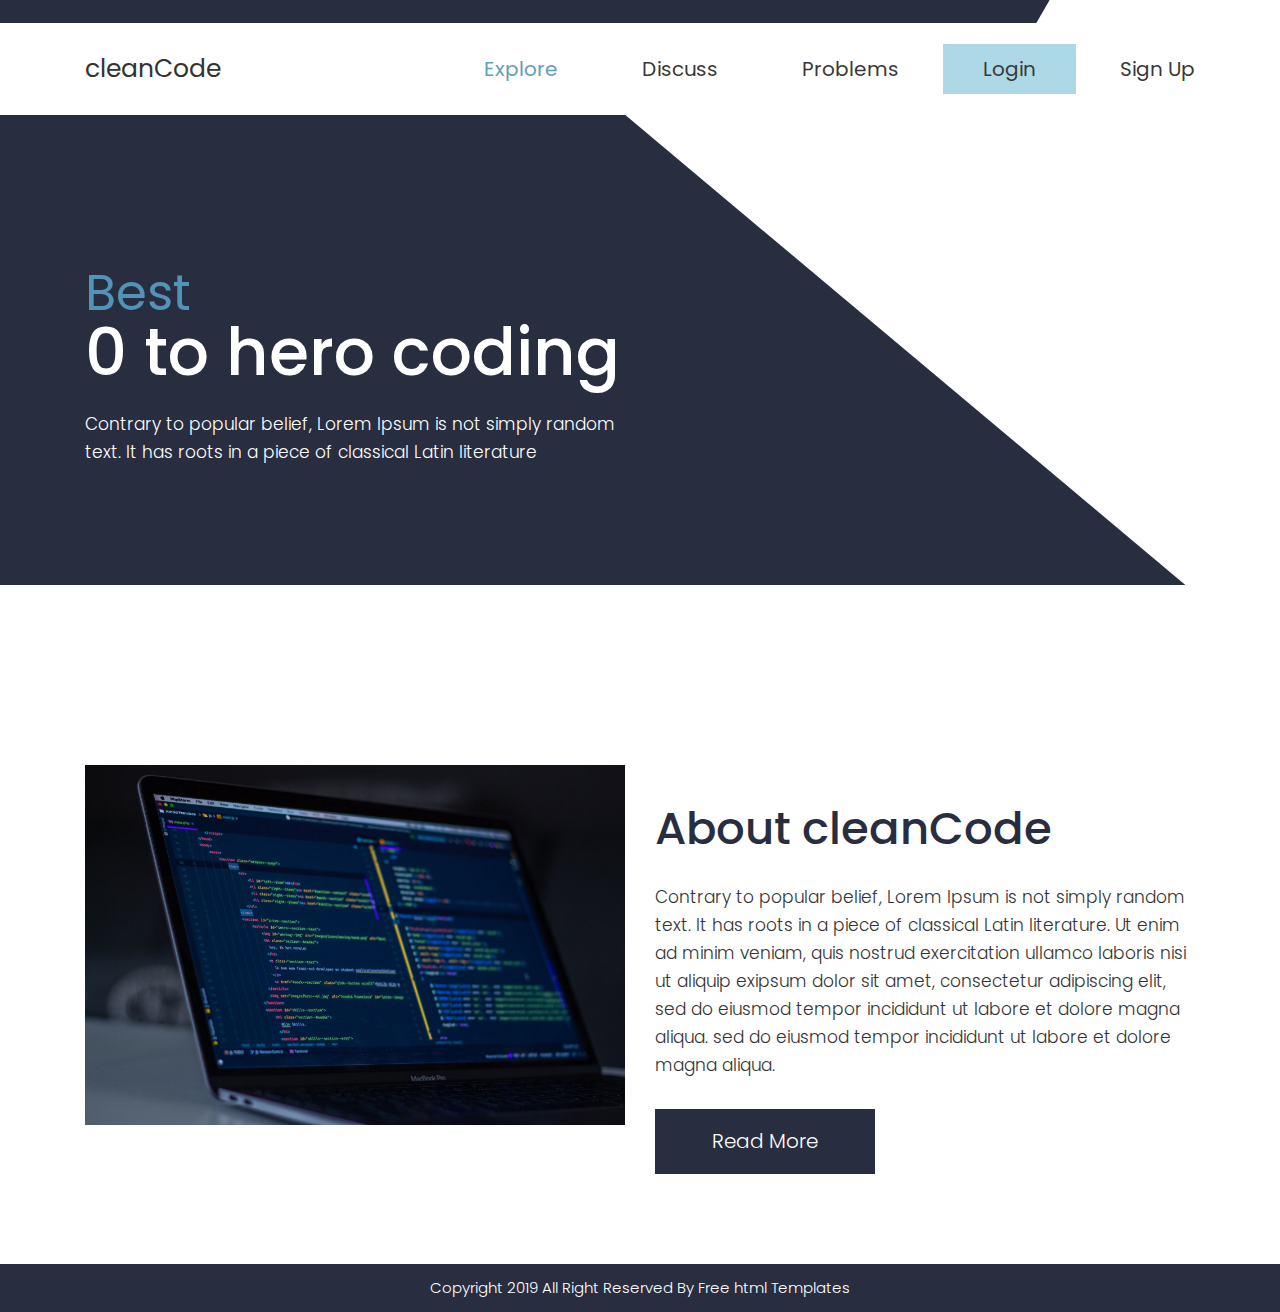
<file: Project/home.html>
<!DOCTYPE html>
<html lang="en">

<head>
    <!-- basic -->
    <meta charset="utf-8">
    <meta http-equiv="X-UA-Compatible" content="IE=edge">
    <!-- mobile metas -->
    <meta name="viewport" content="width=device-width, initial-scale=1">
    <meta name="viewport" content="initial-scale=1, maximum-scale=1">
    <!-- site metas -->
    <title>Jof</title>
    <meta name="keywords" content="">
    <meta name="description" content="">
    <meta name="author" content="">
    <!-- bootstrap css -->
    <link rel="stylesheet" href="css/bootstrap.min.css">
    <!-- style css -->
    <link rel="stylesheet" href="css/style.css">
    <!-- Responsive-->
    <link rel="stylesheet" href="css/responsive.css">
    <!-- fevicon -->
    <link rel="icon" href="images/fevicon.png" type="image/gif" />
    <!-- Scrollbar Custom CSS -->
    <link rel="stylesheet" href="css/jquery.mCustomScrollbar.min.css">
    <!-- Tweaks for older IEs-->
    <!--[if lt IE 9]>
      <script src="https://oss.maxcdn.com/html5shiv/3.7.3/html5shiv.min.js"></script>
      <script src="https://oss.maxcdn.com/respond/1.4.2/respond.min.js"></script><![endif]-->
</head>
<!-- body -->

<body class="main-layout">
    <!-- loader  -->

    <!-- end loader -->
    <!-- header -->
    <header id="home">
        <!-- header inner -->
        <div class="header">
            <div class="container">
                <div class="row">
                    <div class="col-xl-3 col-lg-3 col-md-3 col-sm-3 col logo_section">
                        <div class="full">
                            <div class="center-desk">
                                <p style="margin-top: 0.3cm;font-size:25px;"><b>cleanCode</b></p>
                            </div>
                        </div>
                    </div>
                    <div class="col-xl-9 col-lg-9 col-md-9 col-sm-9">
                        <div class="menu-area">
                            <div class="limit-box">
                                <nav class="main-menu">
                                    <ul class="menu-area-main">
                                        <li class="active"><a href="#home">Explore</a></li>
                                        <li><a href="#fruits">Discuss</a></li>
                                        <li><a href="#blog" >Problems</a></li>
                                        <li><a href="index.html" style="background-color: lightblue;">Login</a></li>
                                        <li><a href="#blog">Sign Up</a></li>

                                    </ul>
                                </nav>
                            </div>
                        </div>
                    </div>
                </div>
            </div>
        </div>
        <!-- end header inner -->
    </header>
    <!-- end header -->


    <section class="slider_section">
        <div class="container">
            <div class="row">
                <div class="col-md-6">
                    <div class="full">
                        <h1><strong class="cur">Best</strong><br>0 to hero coding</h1>
                            <p>Contrary to popular belief, Lorem Ipsum is not simply random text. It has roots in a piece of classical Latin literature</p>
                    </div>
                </div>
                
            </div>
        </div>
    </section>

    <!-- about -->
    <div id="about" class="about layout_padding">
        <div class="container">
            <div class="row">
                <div class="col-md-6">
                    <img class="img-responsive" src="images/coding.jpg" alt="#" />
                </div>
                <div class="col-md-6">
                    <div class="heading margin_top_30">
                        <h2>About cleanCode</h2>
                    </div>
                    <div class="full margin_top_20">
                        <p>Contrary to popular belief, Lorem Ipsum is not simply random text. It has roots in a piece of classical Latin literature. Ut enim ad minim veniam, quis nostrud exercitation ullamco laboris nisi ut aliquip exipsum dolor sit amet, consectetur adipiscing elit, sed do eiusmod tempor incididunt ut labore et dolore magna aliqua. sed do eiusmod tempor incididunt ut labore et dolore magna aliqua.</p>
                    </div>
                    <div class="full margin_top_30">
                        <a class="main_bt" href="#">Read More</a>
                    </div>
                </div>
            </div>
        </div>
    </div>
    <!-- end about -->
    
        <div class="copyright" style="background-color: #282e40;">
            <div class="container">
                <p>Copyright 2019 All Right Reserved By <a href="https://html.design/">Free html Templates</a></p>
            </div>
        </div>
    </footer>
    <!-- end footer -->
    <!-- Javascript files-->
    <script src="js/jquery.min.js"></script>
    <script src="js/popper.min.js"></script>
    <script src="js/bootstrap.bundle.min.js"></script>
    <script src="js/jquery-3.0.0.min.js"></script>
    <script src="js/plugin.js"></script>

    <!-- sidebar -->
    <script src="js/jquery.mCustomScrollbar.concat.min.js"></script>
    <script src="js/custom.js"></script>
</body>

</html>
</file>
<file: Project/css/style.css>
/*--------------------------------------------------------------------- File Name: style.css ---------------------------------------------------------------------*/
/*--------------------------------------------------------------------- import Fonts ---------------------------------------------------------------------*/
 @import url('https://fonts.googleapis.com/css?family=Rajdhani:300,400,500,600,700');
 @import url('https://fonts.googleapis.com/css?family=Poppins:100,100i,200,200i,300,300i,400,400i,500,500i,600,600i,700,700i,800,800i,900,900i');
/*****---------------------------------------- 1) font-family: 'Rajdhani', sans-serif;
 2) font-family: 'Poppins', sans-serif;
 ----------------------------------------*****/
/*--------------------------------------------------------------------- import Files ---------------------------------------------------------------------*/
 @import url(animate.min.css);
 @import url(normalize.css);
 @import url(font-awesome.min.css);
 @import url(meanmenu.css);
 @import url(owl.carousel.min.css);
 @import url(slick.css);
 @import url(jquery.fancybox.min.css);
 @import url(jquery-ui.css);
 @import url(nice-select.css);
/*--------------------------------------------------------------------- skeleton ---------------------------------------------------------------------*/
 * {
     box-sizing: border-box !important;
}
::placeholder {
   opacity: 1 !important;
}
html {
  scroll-behavior: smooth;
}
a:hover {
    color: #12c6f4;
    text-decoration: underline;
}
 body {
     color: #666666;
     font-size: 14px;
     font-family: 'poppins', sans-serif;
     line-height: 1.80857;
     font-weight: normal;
     overflow-x: hidden;
}
 a {
     color: #1f1f1f;
     text-decoration: none !important;
     outline: none !important;
     -webkit-transition: all .3s ease-in-out;
     -moz-transition: all .3s ease-in-out;
     -ms-transition: all .3s ease-in-out;
     -o-transition: all .3s ease-in-out;
     transition: all .3s ease-in-out;
}
 h1, h2, h3, h4, h5, h6 {
     letter-spacing: 0;
     font-weight: normal;
     position: relative;
     padding: 0 0 10px 0;
     font-weight: normal;
     line-height: normal;
     color: #111111;
     margin: 0 
}
 h1 {
     font-size: 24px 
}
 h2 {
     font-size: 22px 
}
h3 {
    font-size: 25px;
    margin: 25px 0 0 0;
    padding: 0;
    line-height: 25px;
}
h3 strong {
    font-weight: 300;
    font-size: 18px;
}
 h4 {
     font-size: 16px 
}
h5 {
    font-size: 15px;
    position: relative;
    z-index: 1;
    padding-bottom: 5px;
}
 h6 {
     font-size: 13px 
}
 *, *::after, *::before {
     -webkit-box-sizing: border-box;
     -moz-box-sizing: border-box;
     box-sizing: border-box;
}
 h1 a, h2 a, h3 a, h4 a, h5 a, h6 a {
     color: #212121;
     text-decoration: none!important;
     opacity: 1 
}
 button:focus {
     outline: none;
}
 ul, li, ol {
     margin: 0px;
     padding: 0px;
     list-style: none;
}
p {
    margin: 0px;
    font-weight: 300;
    font-size: 17px;
    line-height: 28px;
    color: #333;
}
 a {
     color: #222222;
     text-decoration: none;
     outline: none !important;
}
 a, .btn {
     text-decoration: none !important;
     outline: none !important;
     -webkit-transition: all .3s ease-in-out;
     -moz-transition: all .3s ease-in-out;
     -ms-transition: all .3s ease-in-out;
     -o-transition: all .3s ease-in-out;
     transition: all .3s ease-in-out;
}
.img-responsive {
     max-width: 100%;
     height: auto;
}
 :focus {
     outline: 0;
}
 .btn-custom {
     margin-top: 20px;
     background-color: transparent !important;
     border: 2px solid #ddd;
     padding: 12px 40px;
     font-size: 16px;
}
 .lead {
     font-size: 18px;
     line-height: 30px;
     color: #767676;
     margin: 0;
     padding: 0;
}
 .form-control:focus {
     border-color: #ffffff !important;
     box-shadow: 0 0 0 .2rem rgba(255, 255, 255, .25);
}
 .navbar-form input {
     border: none !important;
}
 .badge {
     font-weight: 500;
}
 blockquote {
     margin: 20px 0 20px;
     padding: 30px;
}
 button {
     border: 0;
     margin: 0;
     padding: 0;
     cursor: pointer;
}
 .full {
     float: left;
     width: 100%;
}
 .layout_padding {
     padding-top: 90px;
     padding-bottom: 90px;
}
 .layout_padding_2 {
     padding-top: 75px;
     padding-bottom: 75px;
}
 .light_silver {
     background: #f9f9f9;
}
 .theme_bg {
     background: #38c8a8;
}
 .margin_top_30 {
     margin-top: 30px !important;
}
.margin_top_25 {
     margin-top: 25px !important;
}
.margin_top_20 {
     margin-top: 20px !important;
}
.dark_bg {
     background: #282e40;
}
 .full {
     width: 100%;
     float: left;
     margin: 0;
     padding: 0;
}

.white_font {
     color: #fff !important;
}

/**-- heading section --**/
 .main_heading {
     text-align: center;
     display: flex;
     justify-content: center;
     position: relative;
     margin-bottom: 50px;
}
 .main_heading h2 {
     padding: 0;
     font-size: 48px;
     line-height: 60px;
     font-weight: 400;
     position: relative;
     letter-spacing: -0.5px;
     color: #282e40;
     border-left: solid #38c8a8 10px;
     padding-left: 15px;
}
 .main_heading h2 strong {
     background: #38c8a8;
     color: #fff;
     font-weight: 600;
     padding: 0 15px;
     line-height: 68px;
}
 .white_heading_main h2 {
     color: #fff;
}
 .small_main_heading {
     margin-top: 25px;
     float: left;
     width: 100%;
     border-bottom: solid rgba(0, 0, 0, 0.07) 1px;
     margin-bottom: 25px;
}
 .small_main_heading h2 {
     padding: 2px 0 20px 0;
     color: #282e40;
     font-weight: 400;
     font-size: 28px;
     background-image: url('../images/fevicon.png');
     background-repeat: no-repeat;
     padding-left: 55px;
     letter-spacing: -0.5px;
}
 .small_main_heading h2 strong {
     color: #38c8a8;
     font-weight: 600;
}
.main_bt {
    background: #282e40;
    color: #fff;
    padding: 0;
    float: left;
    font-size: 20px;
    font-weight: 300;
    border-radius: 0;
    margin-right: 0;
    width: 220px;
    height: 65px;
    text-align: center;
    line-height: 65px;
}
 a.readmore_bt {
     color: #fff;
     font-weight: 300;
     text-decoration: underline !important;
}
 .main_bt:hover, .main_bt:focus {
     background: #5293b7;
     color: #fff;
}
.button_section {
    padding-top: 185px;
    float: left;
}
/**-- list icon --**/
 .ul_list_info_icon ul {
     list-style: none;
}
 .ul_list_info_icon ul li {
     display: inline;
     float: left;
     width: 100%;
}
 .ul_list_info_icon ul li img {
     width: 75px;
}
/*---------------------------- preloader area ----------------------------*/
 .loader_bg {
     position: fixed;
     z-index: 9999999;
     background: #fff;
     width: 100%;
     height: 100%;
}
 .loader {
     height: 100%;
     width: 100%;
     position: absolute;
     left: 0;
     top: 0;
     display: flex;
     justify-content: center;
     align-items: center;
}
 .loader img {
     width: 280px;
}
/*---------------------------- scroll to top area ----------------------------*/
 .scrollup {
     float: right;
     position: absolute;
     color: #fff;
     right: 20px;
     padding: 0px 5px;
     text-transform: uppercase;
     font-weight: 600;
     background: #38c8a8;
     position: fixed;
     bottom: 20px;
     z-index: 99;
     text-align: center;
     color: #fff;
     cursor: pointer;
     border-radius: 0px;
     opacity: 0;
     backface-visibility: hidden;
     -webkit-backface-visibility: hidden;
     transform: scale(1);
     -moz-transform: scale(1);
     -o-transform: scale(1);
     -webkit-transform: scale(1);
     transition: .2s all ease;
     -moz-transition: .2s all ease;
     -o-transition: .2s all ease;
     -webkit-transition: .2s all ease;
     width: 50px;
     height: 50px;
     border-radius: 100%;
     line-height: 48px;
     font-size: 16px;
}
 .scrollup.b-show_scrollBut {
     opacity: 1;
     visibility: visible;
}
 .top_awro {
     background: #ee4a79 none repeat scroll 0 0;
     cursor: pointer;
     padding: 6px 8px;
     position: fixed;
     bottom: 59px;
     right: 20px;
     display: none;
     height: 45px;
     width: 45px;
     border-radius: 50%;
     text-align: center;
     line-height: 30px;
     transition: all 0.5s ease;
}
 .sale_pro {
     background: #f25252 !important;
}
 .margin_top_50 {
     margin-top: 50px;
}
 .margin_bottom_30_all {
     margin-bottom: 30px;
}
.text_align_center {
    text-align: center !important;
}
.theme_blue {
     color: #12c6f4 !important; 
}
/*--------------------------------------------------------------------- header area ---------------------------------------------------------------------*/
.header {
    background: #fff;
    padding: 21px 0px;
    border-top: solid #282e40 23px;
    position: relative;
}
.header::after {
    content: "";
    display: block;
    width: 250px;
    height: 30px;
    position: absolute;
    right: -15px;
    background: #fff;
    top: -30px;
    transform: skew(-30deg);
}
.logo {
     float: left;
}
 nav.main-menu {
     float: right;
     margin-left: 0;
}
 .menu-area-main li:hover a, .menu-area-main li:focus a {
     color: #639ebe;
}
.menu-area-main li.active a {
    color: #639ebe;
}
 .right_cart_section {
     float: right;
     width: auto;
}
 .right_cart_section ul {
     float: left;
     min-height: auto;
     margin: 0;
     padding: 12px 0 0;
}
 .right_cart_section .cart_icons {
     padding: 18px 0 0;
}
 .main-menu ul > li nth:child(5) a {
     padding-right: 0px;
}
 .right_cart_section ul li {
     float: left;
     font-size: 17px;
     font-weight: 400;
     color: #fff;
     margin-right: 30px;
}
 .right_cart_section ul.cart_update li {
     font-size: 13px;
     color: #ccc;
     line-height: normal;
     margin: 0;
     font-weight: 300;
}
 .right_cart_section ul.cart_update li span {
     font-size: 18px;
     font-weight: 300;
     color: #fff;
     line-height: 21px;
}
 .right_cart_section ul li i {
     margin-right: 10px;
     margin-top: 5px;
     float: left;
     color: #fff;
     font-size: 21px;
}
 .right_cart_section ul li a {
     color: #fff;
}
/*-- end header middle --*/
 .top-bar-info {
     background: #111111;
     padding: 5px 0px;
}
 .top-menu-left {
     float: left;
}
 .top-menu-left li {
     position: relative;
     display: inline-block;
     margin-right: 11px;
     padding-right: 12px;
}
 .top-menu-left li::before {
     content: '';
     position: absolute;
     right: 0;
     top: 9px;
     height: 10px;
     border-right: 1px dotted #999;
}
 .top-menu-left li:last-child::before {
     display: none;
}
 .top-menu-left li:last-child {
     padding: 0px;
     margin: 0px;
}
 .top-menu-left li a {
     color: #ffffff;
     font-size: 12px;
     text-transform: uppercase;
     text-decoration: none;
}
 .top-menu-left li a:hover {
     color: #38c8a8;
}
 .right-dropdown-language {
     float: right;
     margin-left: 12px;
}
 .dropdown-bar .dropdown-link {
     position: absolute;
     z-index: 1009;
     top: 40px;
     left: 0;
     right: auto;
     min-width: 50px;
     padding: 15px;
     background: #ffffff;
     list-style: none;
     border: 2px solid #38c8a8;
     opacity: 0;
     visibility: hidden;
     -webkit-box-shadow: 0 0 10px rgba(0, 0, 0, 0.1);
     box-shadow: 0 0 10px rgba(0, 0, 0, 0.1);
     -webkit-transition: opacity 0.2s ease 0s, visibility 0.2s linear 0s;
     -o-transition: opacity 0.2s ease 0s, visibility 0.2s linear 0s;
     transition: opacity 0.2s ease 0s, visibility 0.2s linear 0s;
     text-align: left;
}
 .dropdown-bar:hover .dropdown-link {
     opacity: 1;
     visibility: visible;
     top: 25px;
}
 .dropdown-bar.right-dropdown-language>a::after {
     font-family: 'FontAwesome';
     content: "\f107";
     text-decoration: none;
     padding-left: 4px;
     color: #ffffff;
}
 .right-dropdown-language>a {
     line-height: 10px;
     padding: 5px 5px;
     cursor: pointer;
}
 .dropdown-bar .dropdown-link li a {
     color: #111111;
     display: block;
     font-size: 12px;
     line-height: 15px;
     padding: 5px 0;
}
 .dropdown-bar .dropdown-link li a:hover {
     color: #38c8a8;
}
 .dropdown-bar .dropdown-link li a img {
     margin-right: 7px;
}
 .dropdown-bar .dropdown-link li.active {
     font-weight: bold;
}
 .right-dropdown-language .dropdown-link {
     min-width: 100px;
     padding: 7px 10px;
     color: #111111;
}
 .dropdown-bar {
     position: relative;
     padding: 0 5px;
     font-size: 13px;
}
 .dropdown-bar .dropdown-link.right-sd {
     left: auto;
     right: 0;
}
 .right-dropdown-currency {
     float: right;
     margin-left: 12px;
}
 .dropdown-bar.right-dropdown-currency>a::after {
     font-family: 'FontAwesome';
     content: "\f107";
     text-decoration: none;
     padding-left: 4px;
     color: #ffffff;
}
 .right-dropdown-currency>a {
     line-height: 10px;
     padding: 5px 5px;
     cursor: pointer;
     color: #ffffff;
}
 .right-dropdown-currency .dropdown-link {
     min-width: 100px;
     padding: 7px 10px;
     color: #111111;
}
 .right-dropdown-currency .dropdown-link {
     min-width: 55px;
     padding: 7px 10px;
}
 .right-dropdown-currency .dropdown-link li a span.symbol {
     margin-right: 7px;
}
 #login-modal .modal-content {
     border-radius: 0px;
}
 #login-modal .modal-content .modal-header {
     background: #38c8a8;
     border-radius: 0;
}
 #login-modal .modal-content .modal-body .form-group input {
     background: #ffffff;
     border: 1px solid #c8c8c8;
     border-radius: 0px;
}
 #login-modal .modal-content .modal-body .form-group input:focus {
     border: 1px solid #c8c8c8 !important;
}
 #login-modal .modal-content form {
     margin-bottom: 10px;
}
 .modal-title {
     padding: 0px;
     color: #ffffff;
     font-size: 18px;
     text-transform: uppercase;
}
 .btn-template-outlined {
     background: #111111;
     color: #ffffff;
     border: none;
     border-radius: 0px;
}
 .btn-template-outlined i {
     padding-right: 10px;
}
 .text-muted {
     padding: 10px 0px;
}
 .slogan-line {
     float: right;
     color: #ffffff;
     font-size: 13px;
}
 .middle-area {
     padding: 30px 0px;
}
 .header-search {
     padding: 3px 0px;
}
 .header-search form {
     position: relative;
     -webkit-box-shadow: 0px 1px 10px -1px rgba(0, 0, 0, 0.2);
     box-shadow: 0px 1px 10px -1px rgba(0, 0, 0, 0.2);
}
 .header-search .btn-group.bootstrap-select {
     position: absolute;
     left: 0px;
     top: 0px;
}
 .header-search input {
     width: 100%;
     min-height: 45px;
     border-radius: 0px;
     border: none;
     padding-left: 15px;
     border: 1px solid #e0e7ed;
}
 .header-search form .search-btn {
     position: absolute;
     right: 0;
     top: 0;
     border: 0;
     color: #fff;
     font-size: 20px;
     padding: 4px 15px;
     border-radius: 0px;
     background-color: #38c8a8;
     cursor: pointer;
}
 .header-search form .search-btn:hover {
     background: #111111;
}
 .cart-box {
     float: right;
     margin-left: 10px;
     position: relative;
}
 .cart-content-box {
     position: absolute;
     z-index: 1009;
     top: 40px;
     left: auto;
     right: 0;
     min-width: 250px;
     max-width: 250px;
     padding: 15px;
     background: #ffffff;
     list-style: none;
     border: 2px solid #38c8a8;
     opacity: 0;
     visibility: hidden;
     -webkit-box-shadow: 0 0 10px rgba(0, 0, 0, 0.1);
     box-shadow: 0 0 10px rgba(0, 0, 0, 0.1);
     text-align: left;
     -webkit-transform: scaleY(0);
     transform: scaleY(0);
     -webkit-transform-origin: 0 0 0;
     transform-origin: 0 0 0;
     -webkit-transition: all 0.3s ease 0s;
     transition: all 0.3s ease 0s;
     transition: all 0.3s ease 0s;
}
 .cart-box:hover .cart-content-box {
     opacity: 1;
     visibility: visible;
     top: 100%;
     -webkit-transform: scaleY(1);
     transform: scaleY(1);
}
 .inner-cart {
     background: #38c8a8;
     border-radius: 2px;
     padding: 0px;
     color: #ffffff;
     position: relative;
     width: 40px;
     height: 40px;
     text-align: center;
}
 .cart-box .inner-cart:hover {
     color: #ffffff;
}
 .line-cart {
     float: left;
     line-height: 40px;
     margin-right: 9px;
}
 .cart-box a {
     display: inline-block;
}
 .cart-box a:hover {
     color: #38c8a8;
}
 .cart-box a span.icon {
     background: #38c8a8;
     width: 30px;
     height: 40px;
     display: inline-block;
     line-height: 40px;
     text-align: center;
     color: #ffffff;
     position: relative;
     border-radius: 2px;
}
 .cart-box a .p-up {
     position: absolute;
     right: -8px;
     top: -8px;
     line-height: initial;
     background: #38c8a8;
     padding: 3px;
     border-radius: 50%;
     width: 17px;
     height: 17px;
     font-size: 12px;
     text-align: center;
     line-height: 10px;
}
 .wish-box {
     float: right;
}
 .wish-box a {
     display: inline-block;
}
 .wish-box a:hover {
     color: #38c8a8;
}
 .wish-box a span.icon {
     background: #38c8a8;
     width: 40px;
     height: 40px;
     display: inline-block;
     line-height: 40px;
     text-align: center;
     color: #ffffff;
     position: relative;
     border-radius: 2px;
}
 .wish-box a span.icon:hover {
     background: #111111;
}
 .cart-content-right {
     padding: 5px 0px;
}
 .cart-content-box .items {
     text-align: center;
}
 .product-media {
     width: 60px;
     float: left;
     position: relative;
}
 .cart-content-box .items:hover .product-media::before {
     transform: scale(1);
     -webkit-transform: scale(1);
     -moz-transform: scale(1);
     -ms-transform: scale(1);
     -o-transform: scale(1);
}
 .product-media::before {
     position: absolute;
     content: '';
     z-index: 2;
     top: 0;
     left: 0;
     width: 100%;
     height: 100%;
     background-color: #38c8a8;
     opacity: 0.4;
     transform: scale(0);
     -webkit-transform: scale(0);
     -moz-transform: scale(0);
     -ms-transform: scale(0);
     -o-transform: scale(0);
     transition: all 0.5s ease;
     -webkit-transition: all 0.5s ease;
     -moz-transition: all 0.5s ease;
     -o-transition: all 0.5s ease;
}
 .cart-content-box .items .item .remove {
     position: absolute;
     right: 0px;
     top: 0px;
     background: #38c8a8;
     color: #ffffff;
     width: 20px;
     height: 20px;
     line-height: 18px;
     border-radius: 2px;
}
 .cart-content-box .items .item {
     margin-bottom: 10px;
     padding-bottom: 10px;
     border-bottom: 1px solid #e0e7ed;
     position: relative;
}
 .cart-content-box .items .item .product-info {
     padding-top: 10px;
     padding-left: 71px;
     text-align: left;
}
 .cart-content-box .items .item .remove:hover {
     background: #111111;
}
 .subtotal {
     text-align: left;
     text-transform: capitalize;
     color: #38c8a8;
     font-weight: 500;
     margin-bottom: 15px;
}
 .subtotal span {
     font-weight: bold;
     color: #111111;
     padding-left: 15px;
     float: right;
}
 .actions .btn-process {
     padding: 5px 16px;
     color: #ffffff;
     font-family: 'Roboto', sans-serif;
     font-size: 14px;
     border-radius: 2px;
     overflow: hidden;
}
 .actions .btn-process:hover {
     color: #ffffff;
}
 .line-cart {
     position: relative;
}
 .wish-box a span.icon span {
     position: absolute;
     right: -8px;
     top: -8px;
     line-height: initial;
     background: #38c8a8;
     padding: 3px;
     border-radius: 50%;
     width: 17px;
     height: 17px;
     font-size: 12px;
}
 .main-menu {
     text-align: center;
}
 .main-menu ul {
     margin: 0;
     list-style-type: none;
}
 .main-menu ul>li {
     display: inline-block;
     position: relative;
}
.main-menu ul > li a {
    padding: 15px 40px;
    line-height: 20px;
    font-size: 20px;
    display: block;
    font-weight: 400;
    color: #3a3838;
}
 .main-menu ul li:last-child a {
     padding-right: 0;
}
 .sub-down li {
     background: #ffffff;
}
 .main-menu ul>li .sub-down li a {
     color: #282e40;
     font-size: 15px;
     text-transform: capitalize;
     font-weight: 300;
     padding: 12px 5px;
     position: relative;
     border-bottom: solid #eee 1px;
}
 .main-menu ul>li .sub-down li a::before {
}
 .main-menu ul>li .sub-down li a:hover {
     color: #111111;
}
 .main-menu ul>li .sub-down li a:hover::before {
}
 .main-menu ul li:first-child {
     margin-left: 0;
}
 .main-menu ul>li>ul {
     opacity: 0;
     position: absolute;
     text-align: left;
     top: 100%;
     -webkit-transform: scaleY(0);
     transform: scaleY(0);
     -webkit-transform-origin: 0 0 0;
     transform-origin: 0 0 0;
     -webkit-transition: all 0.3s ease 0s;
     transition: all 0.3s ease 0s;
     visibility: hidden;
     width: 240px;
     z-index: 999;
     background: #fff;
     -webkit-box-shadow: 0 6px 12px rgba(0, 0, 0, .175);
     box-shadow: 0 6px 12px rgba(0, 0, 0, .175);
}
 .main-menu>ul>li:hover>ul {
     -webkit-transform: scaleY(1);
     transform: scaleY(1);
     visibility: visible;
     opacity: 1;
}
 .main-menu ul>li>ul>li {
     margin: 0px;
     position: relative;
     display: block;
}
 .main-menu ul>li>ul>li:hover>ul {
     -webkit-transform: scaleY(1);
     transform: scaleY(1);
     visibility: visible;
     opacity: 1;
     left: 100%;
     top: 10px;
}
 .main-menu ul>li>ul>li>a {
     background: none !important;
}
 .mean-container .mean-nav {
     margin-top: 0px;
     position: absolute;
     top: 100%;
}
 .main-menu ul>li {
     position: inherit;
     display: inline-block;
     vertical-align: middle;
}
 .main-menu ul>li:nth-child (6) {
     padding-right: 0px;
}
 .nav>li {
     position: inherit;
     display: inline-block;
     vertical-align: middle;
}
 .megamenu .sub-down {
     max-width: 1140px;
     width: 100%;
     left: 0;
     margin: 0 auto;
     right: 0;
     padding: 15px 0px;
}
 .sub-full {
}
 .simple-down {
     padding: 15px;
}
 .megamenu-categories {
     padding: 10px 0px;
}
 .sub-full.megamenu-categories li {
     display: block;
}
 .megamenu .sub-full.megamenu-categories ol li a {
     padding: 5px 0px;
     font-size: 15px !important;
     font-weight: 500;
}
 .sub-full.megamenu-categories ol li .category-title {
     padding: 15px 0px;
     font-size: 16px;
     font-weight: 600;
     text-transform: uppercase;
}
 .sub-full.megamenu-categories ol li .category-box a {
     padding: 5px 0px;
}
 .menu-add {
     padding: 30px 15px;
}
 .menu-add img {
     width: 100%;
}
 .main-w img {
     width: 100%;
}
 .women-box {
     position: relative;
}
 .women-box::before {
     content: "";
     position: absolute;
     background: rgba(0, 0, 0, 0.3);
     width: 100%;
     height: 100%;
}
 .banner-up-text {
     position: absolute;
     bottom: 10px;
     left: 0px;
     right: 0px;
     text-align: center;
}
 .text-a {
     color: #fff;
     text-transform: uppercase;
     font-size: 40px;
     line-height: 40px;
     font-weight: 700;
}
 .text-b {
     color: #fff;
     font-size: 28px;
     text-transform: uppercase;
     line-height: 30px;
     padding: 20px 0px;
}
 .text-c {
     color: #ffffff;
     font-size: 31px;
     font-weight: 300;
     text-transform: uppercase;
     line-height: 30px;
     padding-bottom: 20px;
}
 .megamenu .sub-full.megamenu-categories .women-box .banner-up-text a {
     background: #111111;
     color: #ffffff !important;
     display: inline-block;
     padding: 10px 16px;
     border-radius: 2px;
     overflow: hidden;
     font-size: 16px;
}
 .sticky-wrapper .sticky-wrapper-header {
     z-index: 20 !important;
     background: #ffffff;
}
 .is-sticky .sticky-wrapper-header .middle-area {
     padding: 10px 0px 
}
 .sticky-wrapper:not(.is-sticky) {
     height: auto !important;
}
 .hover-btn {
     display: inline-block;
     vertical-align: middle;
     -webkit-transform: perspective(1px) translateZ(0);
     transform: perspective(1px) translateZ(0);
     box-shadow: 0 0 1px rgba(0, 0, 0, 0);
     position: relative;
     background: #111111;
     -webkit-transition-property: color;
     transition-property: color;
     -webkit-transition-duration: 0.3s;
     transition-duration: 0.3s;
}
 .hover-btn::before {
     content: "";
     position: absolute;
     z-index: -1;
     top: 0;
     bottom: 0;
     left: 0;
     right: 0;
     background: #38c8a8;
     -webkit-transform: scaleX(0);
     transform: scaleX(0);
     -webkit-transform-origin: 50%;
     transform-origin: 50%;
     -webkit-transition-property: transform;
     transition-property: transform;
     -webkit-transition-duration: 0.3s;
     transition-duration: 0.3s;
     -webkit-transition-timing-function: ease-out;
     transition-timing-function: ease-out;
     display: block !important;
}
 .hover-btn:hover::before, .hover-btn:focus::before, .hover-btn:active::before {
     -webkit-transform: scaleX(1);
     transform: scaleX(1);
}
 .hover-btn:hover, .hover-btn:focus, .hover-btn:active {
     color: white;
     box-shadow: none;
}
 .btn-secondary.focus, .btn-secondary:focus {
     box-shadow: none;
}
 .img-responsive {
     max-width: 100%;
}
 .padding_right_15_inner {
     padding-right: 15px;
}
 .padding_left_15_inner {
     padding-left: 15px;
}
 .dark_bg {
     background: #282e40;
}
/*--------------------------------------------------------------------- top banner area ---------------------------------------------------------------------*/
 .slider_section {
     min-height: 560px;
     background: #282e40;
     position: relative;
}
.slider_section::after {
    width: 54%;
    position: absolute;
    top: 0;
    right: -370px;
    content: "";
    background: #fff;
    display: block;
    height: 100%;
    transform: skew(50deg);
}
.slider_section::before {
    width: 100%;
    position: absolute;
    bottom: 0;
    right: 0px;
    content: "";
    background: #fff;
    display: block;
    height: 90px;
}
.slider_section .full {
     position: relative;
     z-index: 9;
}
.slide_img {
    margin-top: 40px;
    margin-bottom: 0;
}
.top-banner-slider .heroslider {
     margin: 0px;
     padding: 0px;
     border: none;
     position: relative;
     border-radius: 0;
}
 .swiper-overlay {
     height: 100%;
     position: relative;
}
 .swiper-overlay {
     background: rgba(0, 0, 0, 0.5);
     content: "";
     width: 100%;
     height: 100%;
     left: 0px;
     top: 0px;
}
 .heroslider .container {
     position: relative;
     height: 100%;
     padding-left: 0;
     padding-right: 0;
     z-index: 5;
}
 .swiper-container {
     width: 100%;
     height: 100%;
}
 .heroslider .slider-01 {
     width: 100%;
     background-image: url(../images/slider-01.jpg);
     background-size: cover;
     background-position: center;
}
 .heroslider .slider-02 {
     width: 100%;
     background-image: url(../images/slider-02.jpg);
     background-size: cover;
     background-position: center;
}
 .heroslider .slider-03 {
     width: 100%;
     background-image: url(../images/slider-03.jpg);
     background-size: cover;
     background-position: center;
}
 .heroslider .slides li {
     height: 600px;
}
 .top-banner-slider .heroslider .slides li::before {
     content: "";
     position: absolute;
     background: rgba(0, 0, 0, 0.4);
     height: 100%;
     width: 100%;
     left: 0px;
     top: 0px;
}
 .top-banner-slider .flex_caption3 {
     position: absolute;
     z-index: 30;
     left: 0;
     right: 0;
     bottom: 50px;
     margin: 0 -15px;
     display: flex;
}
 a.slide_banner {
     position: relative;
     display: inline-block;
     margin: 0 12px 0 15px;
}
 .slide1_banner1 {
     width: 570px;
}
 .slide1_banner2 {
     width: 270px;
}
 .slide1_banner3 {
     width: 270px;
}
 .top-banner-slider .flex_caption1 {
     text-align: center;
     position: absolute;
     z-index: 30;
     left: 0;
     right: 0;
     margin: 0 auto;
     top: 31%;
     max-width: 720px;
     width: 100%;
     text-transform: uppercase;
     color: #333;
}
 .top-banner-slider .flex_caption1 .title1 {
     font-size: 36px;
     font-weight: 300;
     color: #ffffff;
}
 .top-banner-slider .flex_caption1 .title2 {
     font-size: 60px;
     font-weight: 900;
     color: #ffffff;
}
 .top-banner-slider .flex_caption2 {
     text-align: center;
}
 .top-banner-slider .flex_caption2 {
     position: absolute;
     z-index: 30;
     left: 0;
     top: 20%;
     display: table;
     width: 177px;
     height: 177px;
     background-color: #242424;
}
 .top-banner-slider .flex_caption2 .middle {
     display: table-cell;
     vertical-align: middle;
     text-transform: uppercase;
     text-align: center;
     font-weight: 700;
     line-height: 31px;
     font-size: 26px;
     color: #fff;
     transition: all 0.1s ease-in-out;
     -webkit-transition: all 0.1s ease-in-out;
}
 .top-banner-slider .flex_caption2 .middle:hover {
     background: #38c8a8;
}
 .top-banner-slider .flex_caption2 span {
     display: block;
     font-weight: 100;
     line-height: 36px;
     font-size: 34px;
}
 a.slide_banner::before {
     content: '';
     position: absolute;
     left: 0;
     top: 0;
     right: 0;
     bottom: 0;
     opacity: 0;
     border: 2px solid #ffffff;
     transition: all 0.1s ease-in-out;
     -webkit-transition: all 0.1s ease-in-out;
}
 a.slide_banner:hover::before {
     left: -7px;
     top: -7px;
     right: -7px;
     bottom: -7px;
     opacity: 1;
}
 .flex-control-nav {
     background: #38c8a8;
     bottom: 0px;
     position: relative;
}
 .flex-control-nav li {
     line-height: 10px;
}
 .flex-control-paging li a {
     background: rgba(255, 255, 255, 1);
     border: 2px solid #ffffff;
}
 .flex-control-paging li a.flex-active {
     border: 2px solid #ffffff;
}
 .flex-direction-nav a {
     background: #111111;
     text-align: center;
}
 .heroslider:hover .flex-direction-nav .flex-prev:hover {
     background: #38c8a8;
}
 .heroslider:hover .flex-direction-nav .flex-next:hover {
     background: #38c8a8;
}
 .flex-direction-nav a::before {
     color: #ffffff;
}
 .top-banner-slider .swiper-pagination {
     padding: 10px 0px;
}
 .heroslider .swiper-pagination {
     bottom: 0px;
     background: #38c8a8;
}
 .heroslider .swiper-pagination .swiper-pagination-bullet-active {
     background: #fff;
}
 .heroslider .swiper-pagination::before {
     content: "";
     width: 22px;
     height: 22px;
     position: absolute;
     left: -10px;
     top: 4px;
     z-index: -1;
     background: #e12d4f;
     -webkit-transform: rotate(45deg);
     transform: rotate(45deg);
}
 .heroslider .swiper-pagination::after {
     content: "";
     width: 22px;
     height: 22px;
     position: absolute;
     right: -10px;
     top: 4px;
     z-index: -1;
     background: #e12d4f;
     -webkit-transform: rotate(45deg);
     transform: rotate(45deg);
}
 .heroslider .swiper-pagination.swiper-pagination-bullets-dynamic {
     overflow: visible;
     width: 110px !important;
}
 .heroslider .swiper-pagination .swiper-pagination-bullet {
     opacity: 1;
}
 input[type="checkbox"].styled:checked+label:after, input[type="radio"].styled:checked+label:after {
     font-family: 'FontAwesome';
     content: "\f00c";
}
 input[type="checkbox"] .styled:checked+label::before, input[type="radio"] .styled:checked+label::before {
     color: #fff;
}
 input[type="checkbox"] .styled:checked+label::after, input[type="radio"] .styled:checked+label::after {
     color: #fff;
}
/*--------------------------------------------------------------------- layout new css ---------------------------------------------------------------------*/
 .relative {
    position: absolute;
     right: 0;
     top: 50%;
     transform: translateY(-50%);
    bottom: auto;
     text-align: left;
     padding: 0;
}
 .banner-main {
    position: relative;
}
.slider_section h1 {
    font-size: 65px;
    line-height: 65px;
    color: #fff;
    font-weight: 500;
    margin-bottom: 25px;
    padding-bottom: 0;
    margin-top: 140px;
}
.slider_section h1 strong.cur {
    font-size: 50px;
    line-height: 50px;
    color: #5293b7;
    font-weight: 400;
}
.slider_section p {
    color: #fff;
    font-size: 17px;
}
.banner-main span {
    font-size: 35px;
     color: #2f2f2f;
     padding-bottom: 25px;
     display: inline-block;
}
.banner-main p {
    font-size: 17px;
     line-height: 30px;
     color: #2f2f2f;
}
.heading h2 {
    padding: 0;
    font-size: 45px;
    font-weight: 500;
    text-align: left;
    color: #282e40;
}
 .about .aboutimg {
    text-align: center;
}
 .about .aboutimg figure {
    margin: 0px;
     padding-top: 40px;
}
 .about .aboutimg p {
    font-size: 17px;
     line-height: 32px;
     color: #555554;
     padding: 30px 0px;
}
 .about .aboutimg a{
     width: 218px;
     font-size: 17px;
     padding: 20px 0px;
     background-color: #000;
     color: #fff;
     display: inline-block;
     line-height: 20px;
     text-transform: uppercase;
     text-align: center;
}
 .about .aboutimg a:hover {
    color: #fff;
     background-color: #18bb18;
}
 .Coach {
     background-color: #fff;
     padding: 90px 0px;
}
 .Coach .titlepage {
     text-align: center;
     padding-bottom: 65px;
}
 .Coach .titlepage h2 {
     line-height: 72px;
     font-size: 40px;
     color: #18bb18;
}
 .need {
    color: #120f0f;
     font-weight: normal;
}
 .Coach .titlepage span {
    font-size: 20px;
     line-height: 22px;
     color: #383838;
}
 .Coach .tow-box {
     background-color: #fff;
}
 .mrgn-top {
    margin-top: 60px;
}
 .Coach .tow-box i {
     padding-right: 34px;
     float: left;
}
 .Coach .tow-box i img {
     float: left;
}
 .Coach .tow-box p {
    font-size: 27px;
     line-height: 34px;
     color: #151108;
}
 .Coach .read-more {
    margin-top: 60px;
}
 .Coach .read-more a{
     padding: 20px 0px;
     background-color: #000;
     color: #fff;
     display: inline-block;
     font-weight: 400;
     font-size: 17px;
     line-height: 20px;
     margin: 0 auto;
     display: flex;
     justify-content: center;
     width: 218px;
     text-transform: uppercase;
     text-align: center;
}
 .Coach .read-more a:hover {
    background-color: #18bb18;
}
 .green_bg {
    background-color: #18bb18;
}
 .guaranteed figure {
    margin: 0;
}
 .guaranteed figure img {
    width: 100%
}
 .pdn-right {
    padding-right: 0px;
}
 .get {
    padding-left: 30.3%;
     padding-bottom: 49px;
     padding-top: 32px;
}
 .get h2 {
     font-weight: bold;
     line-height: 86px;
     font-size: 60px;
     color: #14120f;
}
 .white {
    color: #fff;
}
 .get p {
    color: #fff;
     font-size: 17px;
     line-height: 32px;
}
 .get a {
     padding: 20px 0px;
     background-color: #000;
     color: #fff;
     width: 201px;
     display: inline-block;
     text-align: center;
     text-transform: uppercase;
     margin-top: 30px;
}
 .get a:hover {
    color: #14120f;
     background-color: #fff;
}
 .contact_form {
     background: #282e40;
     padding: 45px;
}
 .carousel-control-next {
     left: 0px;
     bottom: 109px;
}
 .carousel-control-prev {
     bottom: 68px;
     bottom: 0;
}
 .full-slider_cont {
     background-color: #fff;
     padding-top: 50px;
}
 .full-slider_cont h1 {
     font-size: 65px;
     line-height: 72px;
     color: #110707;
}
 .dark_brown {
     color: #ad2100;
     font-weight: bold;
}
 .full-slider_cont p {
     font-weight: 400;
     font-size: 17px;
     line-height: 34px;
     color: #262424;
     padding: 19px 0px 70px 0px;
}
 .cur {
     color: #120f0f;
}
 .Contact {
     background-color: #fff;
     padding-top: 90px;
     padding-bottom: 90px;
}
 .Contact .titlepage3 {
     padding-bottom: 50px;
}
 .Contact .titlepage3 h2 {
     font-size: 60px;
     line-height: 50px;
     color: #01080b;
     padding-bottom: 0px;
     font-weight: bold;
}
.form-control {
    border: none;
    margin: 10px 0;
    padding: 25px 25px;
    color: #fff;
    border-radius: 0;
    background: #282e40;
    height: 75px;
    color: #fff;
    max-width: 568px;
    width: 100%;
}
.form-control:focus, .form-control:hover {
     border: none !important;
     background: #282e40;
}
.textarea {
    margin-bottom: 37px;
    padding: 25px 25px;
    color: #fff;
    max-width: 568px;
    border: none;
    border-radius: 0;
    min-height: 145px;
    background: #282e40;
    width: 100%;
    font-size: 1rem;
    line-height: 1.5em;
}
 .send-btn {
     font-size: 26px;
     border: #000000 solid 2px;
     padding: 16px 70px;
     background-color: #000000;
     color: #fff;
     border-radius: 40px;
     margin: 0 auto;
}
 .send-btn:hover {
     background-color: #18bb18;
     border: #18bb18 solid 2px;
     color: #fff;
}
.footer {
    background-color: #282e40;
}
 .footer .JJcoach {
    margin-top: 45px;
}
 .footer .JJcoach h3 {
     color: #fff;
     font-size: 31px;
     line-height: 30px;
     display: block;
     padding-bottom: 25px;
     text-transform: uppercase;
     text-align: center;
     border: #ddd solid 1px;
     width: 676px;
     margin: 0 auto;
     padding: 25px 0;
     font-weight: bold;
}
 .coa {
    color: #12dc12;
}
 .footer .Contact i a {
     border: #fff solid 1px;
     padding: 3% 11%;
     display: inline-block;
}
 .footer .Social h3 {
     color: #fff;
     font-size: 17px;
     line-height: 30px;
     display: block;
     padding-bottom: 25px;
     text-transform: uppercase;
}
 .pdn-top-30 {
    padding-top: 30px;
}
 ul.location_icon {
     list-style: none;
     margin: 0;
     padding: 0;
     width: 100%;
     float: left;
}
 ul.location_icon li {
     float: left;
     height: 70px;
     color: #fff;
     display: flex;
     flex-wrap: wrap;
     align-items: center;
}
 ul.location_icon li img {
    padding-right: 10px;
}
 ul.location_icon span {
    font-size: 17px;
     font-weight: 400;
}
 ul.socil_link {
     list-style: none;
     margin: 0;
     padding: 0;
     width: 100%;
     float: left;
}
 ul.socil_link li {
     float: left;
     padding-right: 22%;
     height: 70px;
     margin: 0 -1px 0 0;
     text-align: center;
     display: flex;
     justify-content: center;
     align-items: center;
}
.copyright {
    background-color: #046882;
    padding: 10px 0px;
    float: left;
    width: 100%;
    text-align: center;
}
.copyright p {
    color: #fff;
    font-size: 15px;
    text-align: center;
    width: 100%;
}
 .copyright a {
    color: #fff;
}
 .copyright a:hover {
    color: #12c6f4;
}
/*--------------------------------------------------------------------- inner_page css ---------------------------------------------------------------------*/
 .about_page .about {
    margin-bottom: 90px;
}
 .about-bg {
     background-color: #12c6f4;
     margin-bottom: 90px;
}
 .about-bg .abouttitle h2 {
     color: #fff;
     text-transform: uppercase;
     font-size: 40px;
     line-height: 45px;
     padding: 40px 0;
     font-weight: 500;
     text-align: center;
}
 .about_page .about .aboutimg p{
    text-align: left;
}
 .meet_page .get_infor {
    margin-bottom: 90px;
}
 .meet_page .meet-me {
     background-color: #18bb18;
     margin-bottom: 90px;
}
 .pdntp {
    padding-top: 135px;
}
 .meet_page .meet-me .abouttitle h2 {
     color: #fff;
     text-transform: uppercase;
     font-size: 40px;
     line-height: 45px;
     padding: 40px 0;
     font-weight: 500;
     text-align: center;
}
 .Coach-bg {
     background-color: #18bb18;
}
 .Coach-bg .abouttitle h2 {
     color: #fff;
     text-transform: uppercase;
     font-size: 40px;
     line-height: 45px;
     padding: 40px 0;
     font-weight: 500;
     text-align: center;
}
 .Contact-bg {
     background-color: #18bb18;
}
 .Contact-bg .abouttitle h2 {
     color: #fff;
     text-transform: uppercase;
     font-size: 40px;
     line-height: 45px;
     padding: 40px 0;
     font-weight: 500;
     text-align: center;
}



.container {
     position: relative;
     z-index: 99;
}
.left_white {
     position: relative;
}
.left_white::after {
    position: absolute;
    height: 100%;
    width: 10%;
    right: 0;
    top: 0;
    background: #fff;
    content: "";
    display: block;
}
.right_white {
     position: relative;
}
.right_white::after {
    position: absolute;
    height: 100%;
    width: 10%;
    left: 0;
    top: 0;
    background: #fff;
    content: "";
    display: block;
}
.padding_right_0 {
     padding-right: 0 !important;
}
.padding_left_0 {
     padding-left: 0 !important;
}
.main_heading_1 h2 {
    font-size: 75px;
    font-weight: 700;
    color: #5293b7;
    padding: 0;
    margin-top: 50px;
}
.blog_blue p {
    font-size: 15px;
    line-height: 23px;
    padding: 0 15px 20px 15px;
    position: relative;
    z-index: 1;
}
.blog_blue {
    background: #12c6f4;
    margin-top: -1px;
    position: relative;
}
.blog_blue::after {
    width: 110%;
    height: 50px;
    content: "";
    display: block;
    position: absolute;
    top: -30px;
    left: -5%;
    background: #12c6f4;
    transform: rotate(6deg);
}
header {
    position: relative;
    z-index: 999;
}
button.main_bt {
    background: #12c6f4;
    color: #111;
}
footer p a {
    color: #fff;
    line-height: 30px;
}
footer h3 {
    color: #fff;
    font-size: 30px;
    font-weight: 500;
    margin-top: 0;
    margin-bottom: 35px;
}
footer p {
    color: #fff;
    font-size: 17px;
    line-height: 30px;
    float: left;
}
footer p span:nth-child(1) {
    float: left;
    margin-right: 15px;
}

footer p span {
    font-size: 15px;
    line-height: 24px;
    float: left;
}

footer input {
    width: 100%;
    height: 48px;
    background: #fff;
    border: none;
    padding: 0 20px;
    margin-bottom: 20px;
}

footer button {

    background: #12c6f4;
    width: 95px;
    height: 48px;

}
</file>
<file: Project/css/responsive.css>
/*--------------------------------------------------------------------- File Name: responsive.css ---------------------------------------------------------------------*/
/*------------------------------------------------------------------- 991px x 768px ---------------------------------------------------------------------*/
 @media only screen and (min-width: 768px) and (max-width: 991px) {
     .main-menu ul>li a {
         padding: 20px 20px 20px;
    }
     .header-search {
         padding: 15px 0px;
    }
}
/*------------------------------------------------------------------- 767px x 599px ---------------------------------------------------------------------*/
 @media only screen and (min-width: 599px) and (max-width: 767px) {
     .logo {
         text-align: center;
    }
     .cart-content-right {
         padding-bottom: 5px;
    }
     .mg {
         margin: 0px 0px;
    }
     .menu-area-main {
         height: 256px;
         overflow-y: auto;
    }
     .megamenu>.row [class*="col-"] {
         padding: 0px;
    }
     .menu-area-main .megamenu .men-cat {
         padding: 0px 15px;
    }
     .menu-area-main .megamenu .women-cat {
         padding: 0px 15px;
    }
     .menu-area-main .megamenu .el-cat {
         padding: 0px 15px;
    }
     .mean-container .mean-nav ul li a.mean-expand {
         height: 19px;
    }
     .category-box.women-box {
         display: none;
    }
     .cart-box {
         display: inline-block;
         margin: 0px 30px;
    }
     .wish-box {
         float: none;
         margin: 0px 30px;
         display: inline-block;
    }
     .menu-add {
         display: none;
    }
     .category-box {
         display: none;
    }
     .mean-container .mean-nav ul li ol {
         padding: 0px;
    }
     .mean-container .mean-nav ul li a {
         padding: 10px 20px;
         width: 94.8%;
    }
     .mean-container .mean-nav ul li li a {
         width: 92%;
         padding: 1em 4%;
    }
     .mean-container .mean-nav ul li li li a {
         width: 100%;
    }
     .header-search {
         padding: 15px 0px;
    }
     #collapseFilter.d-md-block {
         padding: 30px 0px;
    }
}
/*------------------------------------------------------------------- 599px x 280px ---------------------------------------------------------------------*/
 @media only screen and (min-width: 280px) and (max-width: 599px) {
     .cart-content-right {
         padding-bottom: 5px;
    }
     .megamenu>.row [class*="col-"] {
         padding: 0px;
    }
     .menu-area-main .megamenu .men-cat {
         padding: 0px 15px;
    }
     .menu-area-main .megamenu .women-cat {
         padding: 0px 15px;
    }
     .menu-area-main .megamenu .el-cat {
         padding: 0px 15px;
    }
    .mean-container .mean-nav ul li a {
    padding: 15px 25px;
    width: 100%;
}
     .mean-container .mean-nav ul li li a {
         width: 90%;
         padding: 1em 5%;
    }
     .mean-container .sub-full.megamenu-categories ol li a {
         padding: 5px 0px;
         text-transform: capitalize;
         width: 100%;
    }
     .megamenu .sub-full.megamenu-categories .women-box .banner-up-text a {
         width: auto;
         border: none;
         float: none;
    }
     .menu-area-main {
         height: auto;
         overflow-y: auto;
    }
     .mean-container .mean-nav ul li a.mean-expand {
         top: 0;
    }
}
 @media (min-width: 992px) and (max-width: 1199px) {
     .main-menu ul > li a {
         padding: 11px 9px 0 9px;
    }
     .full-slider_cont h1 {
         font-size: 51px;
         line-height: 61px;
    }
     .Coach .tow-box p {
        font-size: 21px;
    }
     .get {
        padding-left: 0;
    }
     .get h2 {
         line-height: 36px;
         font-size: 31px;
    }
     .get p {
        font-size: 15px;
         line-height: 25px;
    }
     .get a {
        margin-top: 19px;
    }
     ul.socil_link li {
         padding-right: 20%;
    }
     .footer .newsletter .subscribe {
         padding: 21px 0;
         width: 145px;
    }
}
 @media (min-width: 768px) and (max-width: 991px) {
     .main-menu ul > li a {
         padding: 14px 4px 0 4px;
    }
     .full-slider_cont h1{
         font-size: 40px;
         line-height: 50px;
    }
     .mean-last {
         display: none !important;
    }
     .pnd-top {
         margin-top: 0px !important;
    }
     .relative {
        left: 42px;
    }
     .banner-main .carousel-caption h1 {
        font-size: 40px;
         line-height: 50px;
    }
     .banner-main .carousel-caption span {
         font-size: 25px;
         padding-bottom: 15px;
    }
     .banner-main .carousel-caption p {
        font-size: 14px;
         line-height: 25px;
    }
     .button_section {
         padding-top: 20px;
    }
     .pdn-right {
         padding-right: 0px;
         padding-left: 0px;
    }
     .aboutheading h2 {
        font-size: 34px;
    }
     .Coach .tow-box p {
        font-size: 18px;
         line-height: 26px;
    }
     .get {
         padding-left: 0;
    }
     ul.location_icon span {
        font-size: 13px;
    }
    .main-menu ul > li {
        margin: 0 10px;
    }
    .main-menu ul > li a {
       line-height: 18px;
       font-size: 18px;
    }
    .slider_section h1 {
    font-size: 40px;
    line-height: 35px;
    }
    .heading h2 {
    font-size: 40px;
}
.main_heading_1 h2 {
    font-size: 45px;
}

}
 @media (min-width: 576px) and (max-width: 767px){
     .header {
        padding-bottom: 20px;
    }
    .header {
        padding-bottom: 0;
    }
    .header::after {
    content: "";
    display: block;
    width: 80px;
    height: 30px;
    position: absolute;
    right: -15px;
    background: #fff;
    top: -30px;
    transform: skew(-30deg);
}
.logo {
    float: none;
    text-align: center;
    padding-bottom: 10px;
}

.header {
    padding: 10px 0px 0;
    margin: 0 0 -18px 0;
}
.slider_section::after {
    display: none;
}
.slide_img {
    margin-top: 40px;
    margin-bottom: 0;
    width: 100%;
}
.button_section {
    padding-top: 30px;
    float: left;
}
.slider_section h1 {
    margin-top: 50px;
}
.slider_section h1 {
    font-size: 35px;
    line-height: 35px;
}
.slider_section h1 strong.cur {
    font-size: 30px;
}
.slider_section .button_section {
    display: none;
}
.heading h2 {
    font-size: 35px;
}
.main_heading_1 h2 {
    font-size: 42px;
    margin-top: 0;
    margin-bottom: 15px;
}
img {
    border-style: none;
    max-width: 100%;
}
.padding_right_0 {
    padding-right: 15px !important;
}
.padding_left_0 {
    padding-left: 15px !important;
}
#contact .heading h2 {
    font-size: 35px;
    line-height: 42px;
    margin-top: 25px;
}
footer h3 {
    margin-top: 30px;
    margin-bottom: 20px;
}
.copyright p {
    color: #fff;
    font-size: 15px;
    text-align: center;
    width: 100%;
    line-height: normal;
}
.copyright {
    padding: 20px 0px;
}
   
     .mean-last {
         display: none;
    }
     .mean-last {
         display: none !important;
    }
     .carousel-caption {
        display: none;
    }
     .pdn-right {
         padding-right: 0px;
         padding-left: 0px;
    }
     .get {
         padding-left: 0;
    }
     .Coach .tow-box p {
        font-size: 26px;
    }
     .pnd-top {
         padding-top: 60px;
    }
     .footer .JJcoach h3 {
        width: 462px;
    }
     ul.location_icon {
         margin-bottom: 25px;
    }
    .img-responsive {
         max-width: 100%;
         width: 100%;
    }
    footer p {
         float: left;
         width: 100%;
    }

}
 @media (max-width: 575px) {
     .header {
        padding-bottom: 0;
    }
    .header::after {
    content: "";
    display: block;
    width: 80px;
    height: 30px;
    position: absolute;
    right: -15px;
    background: #fff;
    top: -30px;
    transform: skew(-30deg);
}
.logo {
    float: none;
    text-align: center;
    padding-bottom: 10px;
}

.header {
    padding: 10px 0px 0;
    margin: 0 0 -18px 0;
}
.slider_section::after {
    display: none;
}
.slide_img {
    margin-top: 40px;
    margin-bottom: 0;
    width: 100%;
}
.button_section {
    padding-top: 30px;
    float: left;
}
.slider_section h1 {
    margin-top: 50px;
}
.slider_section h1 {
    font-size: 50px;
    line-height: 35px;
}
.slider_section h1 strong.cur {
    font-size: 35px;
}
.slider_section .button_section {
    display: none;
}
.heading h2 {
    font-size: 35px;
}
.main_heading_1 h2 {
    font-size: 42px;
    margin-top: 0;
    margin-bottom: 15px;
}
img {
    border-style: none;
    max-width: 100%;
}
.padding_right_0 {
    padding-right: 15px !important;
}
.padding_left_0 {
    padding-left: 15px !important;
}
#contact .heading h2 {
    font-size: 35px;
    line-height: 42px;
    margin-top: 25px;
}
footer h3 {
    margin-top: 30px;
    margin-bottom: 20px;
}
.copyright p {
    color: #fff;
    font-size: 15px;
    text-align: center;
    width: 100%;
    line-height: normal;
}
.copyright {
    padding: 20px 0px;
}
     .mean-container .mean-bar {
         margin-top: 0;
    }
     .mean-last {
         display: none;
    }
     .mean-last {
         display: none !important;
    }
     .carousel-caption {
        display: none;
    }
     .aboutheading h2 {
         font-size: 45px;
    }
     .pdn-right {
         padding-right: 0px;
         padding-left: 0px;
    }
     .about .aboutimg p {
        font-size: 15px;
         line-height: 28px;
    }
     .Coach .titlepage h2 {
         line-height: 34px;
         font-size: 23px;
    }
     .Coach .titlepage span {
         font-size: 16px;
         line-height: 19px;
    }
     .Coach .tow-box p {
         font-size: 18px;
         line-height: 24px;
    }
     .pnd-top {
         margin-top: 60px;
    }
     .get {
         padding-left: 3.3%;
    }
     .get h2 {
         line-height: 52px;
         font-size: 39px;
    }
     .get p {
         font-size: 16px;
         line-height: 27px;
    }
     .Contact .titlepage3 h2 {
        font-size: 50px;
    }
     .send-btn {
         font-size: 15px;
         padding: 16px 58px;
    }
     .footer .JJcoach h3 {
         width: 289px;
    }
     ul.location_icon {
         margin-bottom: 25px;
    }
    footer p {
         float: left;
         width: 100%;
    }
}
</file>
